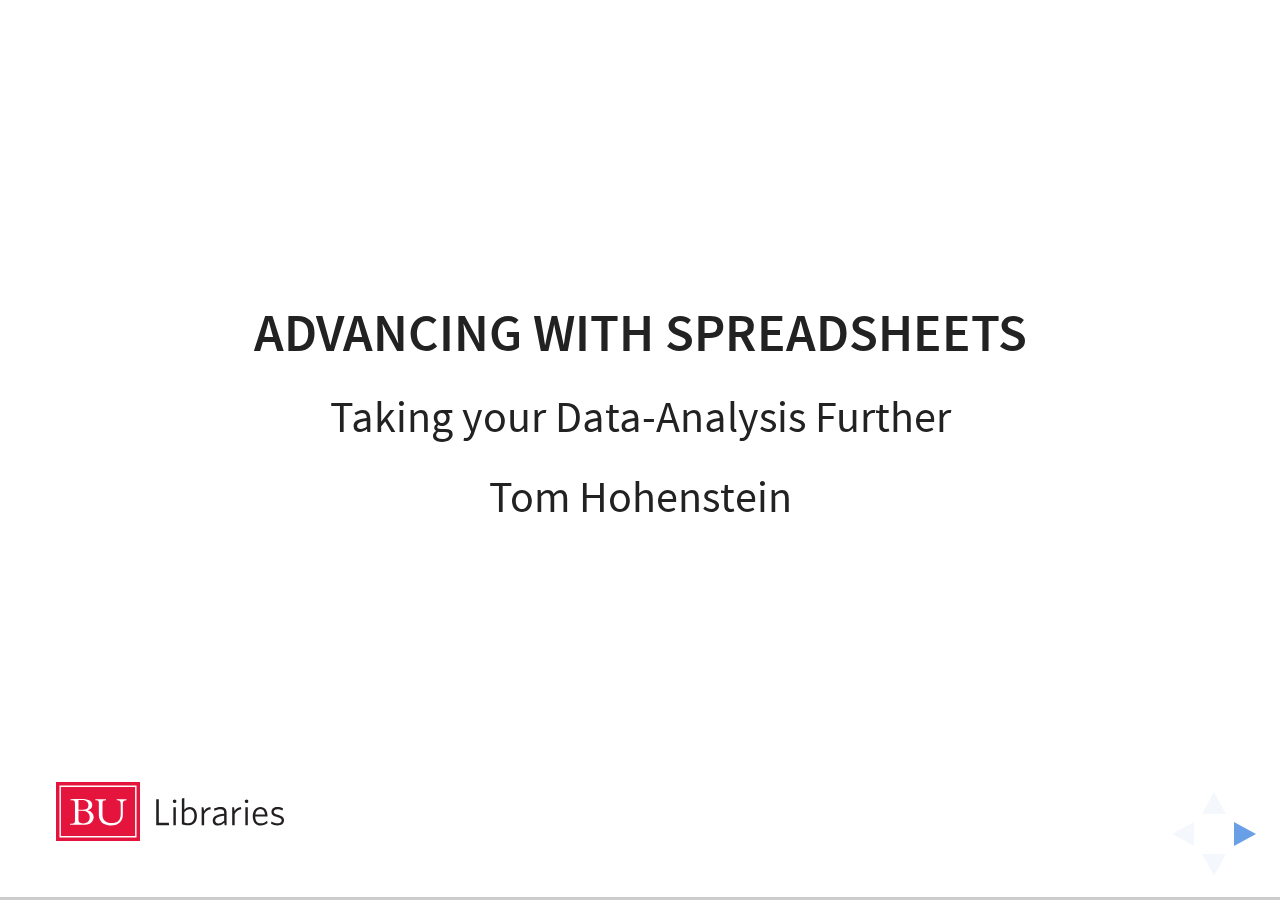
<file: excel-20160107/index.html>
<!doctype html>
<html lang="en">
	<head>
		<meta charset="utf-8">

		<title>Storytelling with Data - Advancing Spreadsheets</title>

		<meta name="description" content="Storytelling with Data - Advancing Spreadsheets">
		<meta name="author" content="Tom Hohenstein">

		<meta name="apple-mobile-web-app-capable" content="yes">
		<meta name="apple-mobile-web-app-status-bar-style" content="black-translucent">

		<meta name="viewport" content="width=device-width, initial-scale=1.0, maximum-scale=1.0, user-scalable=no, minimal-ui">

		<link rel="stylesheet" href="../revealjs/css/reveal.css">
		<link rel="stylesheet" href="../revealjs/css/theme/bu-library.css" id="theme">

		<!-- Code syntax highlighting -->
		<link rel="stylesheet" href="../revealjs/lib/css/zenburn.css">

		<!-- Printing and PDF exports -->
		<script>
			var link = document.createElement( 'link' );
			link.rel = 'stylesheet';
			link.type = 'text/css';
			link.href = window.location.search.match( /print-pdf/gi ) ? '../revealjs/css/print/pdf.css' : '../revealjs/css/print/paper.css';
			document.getElementsByTagName( 'head' )[0].appendChild( link );
		</script>

		<!--[if lt IE 9]>
		<script src="lib/js/html5shiv.js"></script>
		<![endif]-->
	</head>

	<body>

		<div class="reveal">

			<!-- Any section element inside of this container is displayed as a slide -->
			<div class="slides">
				<section data-markdown>
					### Advancing with Spreadsheets 
					
					Taking your Data-Analysis Further

					Tom Hohenstein
				</section>
				<section>
					<section data-markdown>
						## Layout and Resources 
					</section> 
					<section data-markdown>
						## Layout 

						This presentation is designed to work with the Excel workbook. When you open the workbook you'll notice the tabs match, well almost match, the main topics. Feel free to listen and workaround in the spreadsheet. 
					</section> 
					<section data-markdown>
						## Resources 

						The sites and resources I use when I'm working. 

						1. Excel help and function builder
						2. Google - searches like 'Excel "formula name" example'
						3. Office Support for Excel 
						4. People 

					</section>
					<section data-markdown>
						## Note of Thanks  

						This presentation and workbook is built upon, and uses examples from, Mary Jo Webster's March 2015 "Excel Magic" presentation. 

						Her contact information is: 
						
						@MARYJOWEBSTER 
						
						MJWEBSTER71@GMAIL.COM

					</section> 
				</section>
				<section>
					<section data-markdown>
						##String Functions 
					</section> 
					<section data-markdown>
						###LEFT

						`LEFT(text, [number of characters])`

						Starts with the first character on the left and returns the number characters we specify 

						Example `LEFT(A1, 2)`

						   | A | B |
						---|---|---|
						1  |Tom|=LEFT(A1,2) returns "To"
						2  |Bob|=LEFT(A2,1) returns "B"
					</section>
					<section data-markdown>
						###RIGHT
						`RIGHT(text, [number of characters])`

						Starts with the first character on the right and returns the number characters we specify 

						Example `RIGHT(A1, 2)`

						   | A | B |
						---|---|---|
						1  |Tom|=RIGHT(A1,2) returns "om"
						2  |Bob|=RIGHT(A2,1) returns "b"
					</section> 
					<section data-markdown>
						###MID
						`MID(text, start_num, num_chars)`

						Starts at the location you specify and returns the number of characters you specify

						Example `MID(A1, 2, 1)`

						   | A | B |
						---|---|---|
						1  |Tom|=MID(A1,2,1) returns "o"
						2  |Bob|=MID(A2,2,2) returns "ob"
					</section> 
					<section data-markdown>
						###SEARCH
						`SEARCH(find_text, within_text, [start_num])`

						Searches for one text string within another text string and returns the starting 	position of the searched string. 

						Example `SEARCH("o", A1)`

						   | A | B |
						---|---|---|
						1  |Tom|=SEARCH("o",A1) returns 2
						2  |Bob|=SEARCH("ob",A2) returns 2
					</section>
					<section data-markdown>
						###SEARCH + MID 

						You can combine SEARCH and MID to find the start positions for characters in a text string. For example: 

						`=MID(A3, SEARCH(",", A3),100)`

						   | A | B |
						---|---|---|
						1  |St. Paul, MN|=MID(A1, SEARCH(",", A1),100) returns ", MN"
					</section>
					<section data-markdown>
						###SEARCH + MID (continued)
						Let's clean that up with some math

						`=MID(A3, SEARCH(",", A3)+2,100)`

						   | A | B |
						---|---|---|
						1  |St. Paul, MN|=MID(A1, SEARCH(",", A1)+2, 100) returns "MN"
					</section>
					<section data-markdown>
						###LEN

						`LEN(text)`

						Returns the number of characters in a text string. 

						Example `=LEN(A1)`

						   | A | B |
						---|---|---|
						1  |Tom|=LEN(A1) returns 3
						2  |Bob|=LEN(A2) returns 3
					</section>
					<section data-markdown>
						###LEN + LEFT
						
						LEN + LEFT (or RIGHT) can be used to grab parts of a text string. For example city and state information within the same cell. 

						Example `=LEFT(A1,LEN(A1)-3)`

						   | A | B |
						---|---|---|
						1  |St. Paul MN|=LEFT(A1,LEN(A1)-3) returns St. Paul
					</section>
				</section>
				<section>
					<section data-markdown>
						##Other Text Functions 
					</section>
					<section data-markdown>
						###SUBSTITUTE

						`SUBSTITUTE(text, old_text, new_text, [instance number])`

						Replaces text, specific text, in a string. 

						`SUBSTITUTE(A1, "Tom", "Thomas")`

						   | A | B |
						---|---|---|
						1  |Tom Jones|=SUBSTITUTE(A1,"Tom","Thomas") returns Thomas Jones
					</section> 
					<section data-markdown>
						###EXACT

						`EXACT(text_1, text_2)`

						Checks to see if two strings are identical. Useful for checking two lists. 

						`EXACT(A1, B1)`

						   | A | B | C |
						---|---|---|---
						1  |MN |MN |=EXACT(A1,B2) returns TRUE
						2  |MN |MA |=EXACT(A2,B2) returns FALSE
					</section> 
					<section data-markdown>
						###REPT

						`REPT(text, number to repeat)`

						Repeats a text a specified number of times. 

						`REPT("!", 1000)`

						   | A | B |
						---|---|---|
						1  |5 |=REPT("!",A1) returns !!!!!
						2  |3 |=REPT("!",B1) returns !!!

					</section> 
					<section data-markdown>
						###PROPER

						`PROPER(text)`

						Alters the capitalization of text so that the first letter of any string is capitalized and any character that follows a non-letter character. 

						`PROPER(A1)`

						   | A | B |
						---|---|---|
						1  |jack h|=PROPER(A1) returns Jack H
						2  |d7d |=PROPER(B1) returns D7D
					</section> 
					<section data-markdown>
						###UPPER

						`UPPER(text)`

						Converts all text to uppercase. 

						`UPPER(A1)`

						   | A | B |
						---|---|---|
						1  |jack h|=UPPER(A1) returns JACK H
						2  |d7d |=UPPER(B1) returns D7D
					</section> 
					<section data-markdown>
						###LOWER

						`LOWER(text)`

						Converts all text to lowercase. 

						`LOWER(A1)`

						   | A | B |
						---|---|---|
						1  |JaCk H|=LOWER(A1) returns jack h
						2  |D7D |=LOWER(B1) returns d7d
					</section> 
				</section>
				<section>
					<section data-markdown>
						## IF Statements 

						including SUMIF and COUNTIF
					</section> 
					<section data-markdown>
						### Basic structure

						`IF(logical test, if true, if false)`

						IF is used to retun one value if the condition is true and another if the condition is false. 

						`IF(A1>B1, "Great", "Bad")`

						   | A | B | C |
						---|---|---|---|
						1  | 3 | 5 |=IF(A1>B1, "Great", "Bad") returns Bad
						2  | 6 | 1 |=IF(A2>B2, "Great", "Bad") returns Great

					</section> 
					<section data-markdown>
						### Nesting IF statements

						Excel allows you to nest IF statements inside an IF statement. This can become a very powerful tool (just be sure not to confuse yourself). An example 

						`IF(logical test, if true, IF(logical test, if true, if false))`

					</section>
					<section data-markdown>
						### Nested Example 

						`IF(A1>59, IF(A1>89, "A", IF(A1>79, "B", IF(A1>65, "C", "D"))),"Failed")`

						   | A | B |
						---|---|---|
						1  |10 | ?
						2  |60 | ?
						3  |80 | ?
						3  |90 | ?
					</section> 
					<section data-markdown>
						### SUMIF 

						`SUMIF(range, criteria, [sum_range])`

						SUMIF allows you to sum totals given a specific criteria and is great for subtotals

						Example: `SUMIF(A1:A3,A2,B1:B3)`

						   | A | B | C |
						---|---|---|---|
						1  |Tom| 5 |=SUMIF(A1:A3,A1,B1:B3) returns 9 
						2  |Al | 1 |=SUMIF(A1:A3,A2,B1:B3) returns 1 
						3  |Tom| 4 |=SUMIF(A1:A3,"Tom",B1:B3) returns 9
					</section> 
					<section data-markdown>
						### COUNTIF 

						`COUNTIF(range, criteria)`

						COUNTIF allows you to count instances of a specific criteria

						Example: `COUNTIF(A1:A3,A2`

						   | A | B | C |
						---|---|---|---|
						1  |Tom| 5 |=COUNTIF(A1:A3,A1) returns 2
						2  |Al | 1 |=COUNTIF(A1:A3,A2) returns 1 
						3  |Tom| 4 |=COUNTIF(A1:A3,"Tom") returns 2
					</section>  
				</section>
				<section>
					<section data-markdown>
						##Lookups
					</section>
					<section data-markdown>
						###VLOOKUP

						`VLOOKUP(lookup value, table array, col index num, [range lookup])`

						Let's break this vertical lookup down: 
						1. lookup value - the value you would like to look up (has to be the first column set in the table array). 
						2. table array - range of cells you want to search. 
						3. col index number - the column number with your return value 
						4. range lookup - TRUE or FALSE - determines if you want an exact or not
					</section> 
					<section data-markdown>
						###VLOOKUP Example 

						`=VLOOKUP(A1,A1:C3,2,FALSE)`

						   | A | B | C | D |
						---|---|---|---|---|
						1  |Tom|351|879| ?
						2  |Al |201|938| ?
						3  |Jil|765|832| ?

					</section> 
					<section data-markdown>
						###HLOOKUP

						`HLOOKUP(lookup value, table array, col index num, [range lookup])`

						Let's break this horizontal lookup down: 
						1. lookup value - the value you would like to look up (has to be the first column set in the table array). 
						2. table array - range of cells you want to search. 
						3. col index number - the column number with your return value 
						4. range lookup - TRUE or FALSE - determines if you want an exact or not
					</section> 
					<section data-markdown>
						###HLOOKUP Example 

						`=HLOOKUP(A1,A1:C3,2,FALSE)`

						   | A | B | C | D |
						---|---|---|---|---|
						1  |Tom|Al |Jil| ?
						2  |33 |201|938| ?
						3  |35 |765|832| ?

					</section> 
				</section>
				<section>
					<section data-markdown>
						##Dates
					</section> 
					<section data-markdown>
						###YEAR

						``` YEAR(date)```

						Returns the year of a given date. 

						Example: `YEAR(A1)`

						   | A | B |
						---|---|---|
						1  |1/5/2015|=YEAR(A1) returns 2015
						2  |3/2/82|=YEAR(A2) returns 1982

					</section> 
					<section data-markdown>
						###MONTH
						``` MONTH(date)```

						Returns the month of a given date. 

						Example: `MONTH(A1)`

						   | A | B |
						---|---|---|
						1  |1/5/2015|=MONTH(A1) returns 1
						2  |3/2/82|=MONTH(A2) returns 3
					</section>
					<section data-markdown>
						###DAY
						``` DAY(date)```

						Returns the day of a given date. 

						Example: `DAY(A1)`

						   | A | B |
						---|---|---|
						1  |1/5/2015|=DAY(A1) returns 5
						2  |3/2/82|=DAY(A2) returns 2
					</section>
					<section data-markdown>
						###WEEKDAY
						```WEEKDAY(date)```

						Returns the day of the week of a given date as a number. 1 for Sunday, 2 for Monday, 3 for Tuesday, etc. 

						Example: `WEEKDAY(A1)`

						   | A | B |
						---|---|---|
						1  |1/5/2015|=WEEKDAY(A1) returns 2 (Monday)
						2  |3/2/82|=WEEKDAY(A2) returns 3 (Tuesday)
					</section>
					<section data-markdown>
						###DATEVALUE
						```DATEVALUE(date as text)```

						Converts date string to Excel recognized date value. Useful when dates are stored in text format. 

						Example: `WEEKDAY("1/3/2015")`

						   | A | B |
						---|---|---|
						1  |1/5/2015|=WEEKDAY(A1) returns 42009 
						2  |3/2/82|=WEEKDAY(A2) returns 30012
					</section>
					<section data-markdown>
						###DATEDIF
						```DATEDIF(start_date, end_date, unit)```

						Determines the numbers of days, months, and years between two dates. 

						Example: `DATEDIF("3/5/1982", "1/5/2016", "Y")`

						   | A | B | C |
						---|---|---|---|
						1  |3/5/82|1/5/16|=DATEDIF(A1, B1, "Y") returns 33
						2  |3/5/82|1/5/16|=DATEDIF(A2, B2, "D") returns 12359
					</section>
					<section data-markdown>
						###WEEKNUM
						```WEEKNUM(date, [return_type])```

						Returns the week number of a given date. We can use the return type to change the day of the week the week begins with (the default is Sunday).  

						Example: `WEEKNUM("1/10/15")`

						   | A | B 
						---|---|---
						1  |1/10/15|=WEEKNUM(A1) returns 2
						2  |8/30/55|=WEEKNUM(A2) returns 36
					</section>
				</section>
				<section>
					<section data-markdown>
						##Times
					</section> 
					<section data-markdown>
						###HOUR
						```HOUR(date_time)```

						Given a formatted date time cell, returns the hour.  

						Example: `HOUR(1/10/15 12:45 AM)`

						   | A | B 
						---|---|---
						1  |1/10/15 1:45 AM|=HOUR(A1) returns 1
						2  |1/10/15 6:15 AM|=HOUR(A2) returns 6
					</section> 
					<section data-markdown>
						###MINUTE
						```MINUTE(date_time)```

						Given a formatted date time cell, returns the minute.  

						Example: `MINUTE(1/10/15 12:45 AM)`

						   | A | B 
						---|---|---
						1  |1/10/15 1:45 AM|=MINUTE(A1) returns 45
						2  |1/10/15 6:15 AM|=MINUTE(A2) returns 15
					</section> 
					<section data-markdown>
						###SECOND
						```SECOND(date_time)```

						Given a formatted date time cell, returns the second.  

						Example: `SECOND(1/10/15 12:45:18 AM)`

						   | A | B 
						---|---|---
						1  |1/10/15 1:45:52 AM|=SECOND(A1) returns 52
						2  |1/10/15 6:15:18 AM|=SECOND(A2) returns 18
					</section> 
					<section data-markdown>
						###TIME
						```TIME(hour, minute, second)```

						Returns the decimal number for the given time, ranging from 0 to .99988426 (assuming cell was formatted as general)g. 

						Example: `TIME(HOUR(A1), MINUTE(A1), SECOND(A1))`

						   | A | B 
						---|---|---
						1  |1/10/15 1:45:52 AM|=TIME(HOUR(A1), MINUTE(A1), SECOND(A1)) returns .07351852
					</section> 
				</section>
				<!--
				<section>
					<section data-markdown>
						##RANKS AND ROUND
					</section> 
					<section data-markdown>
						###RANK

						```RANK(number, reference, order)```

						Rank provides the rank of the number you provide within the range of cells listed in your reference. If order is 0 largest values are ranked first, if 1 the smallest values are ranked first.

						Example `RANK(A1, A1:A3, 1)`

						   | A | B 
						---|---|---
						1  | 2 | =RANK(A1, A1:A3, 1) returns 1
						2  | 3 | =RANK(A1, A1:A3, 0) returns 3
						3  | 4 | 
					</section> 
					<section data-markdown>
						###PERCENTRANK
					</section> 
					<section data-markdown>
						###ROUND
					</section> 
				</section>
			--> 
			<!--
				<section>
					<section data-markdown>
						##A FEW TRICKS 
					</section> 
					<section data-markdown>
						###Copying a single date
					</section> 
					<section data-markdown>
						###Using Column names
					</section> 
					<section data-markdown>
						###Anchors
					</section>
				</section> 
			--> 
				<section>
					<section data-markdown>
						##Errors
					</section> 
					<section data-markdown>
						### #DIV/0! 

						You're formula is probably trying to divide by zero 
					</section> 
					<section data-markdown>
						### #N/A

						The formula you're using was not able to produce a valid response, data is missing, or required arguments are missing. 
					</section> 
					<section data-markdown>
						### #NAME?

						Your formula is referring to a name that Excel doesn't understand. Good chance you have a typo in your workbook.
					</section> 
					<section data-markdown>
						### #NUM!

						Your formula contains numeric values that Excel doesn't understand. 
					</section> 
					<section data-markdown>
						### #REF!

						Your formula contains an invalid reference to a cell (or other data).
					</section> 
					<section data-markdown>
						### #VALUE!

						Your formula is having issues with the data types you're using. Often caused by having text, or other restricted characters, in math formulas. 
					</section> 
				</section>
				<section data-markdown>
					Thank you!

					tah@bu.edu
				</section> 
			</div>

		</div>

		<script src="../revealjs/lib/js/head.min.js"></script>
		<script src="../revealjs/js/reveal.js"></script>

		<script>

			// Full list of configuration options available at:
			// https://github.com/hakimel/reveal.js#configuration
			Reveal.initialize({
				controls: true,
				progress: true,
				history: true,
				center: true,

				transition: 'slide', // none/fade/slide/convex/concave/zoom

				// Optional reveal.js plugins
				dependencies: [
					{ src: '../revealjs/lib/js/classList.js', condition: function() { return !document.body.classList; } },
					{ src: '../revealjs/plugin/markdown/marked.js', condition: function() { return !!document.querySelector( '[data-markdown]' ); } },
					{ src: '../revealjs/plugin/markdown/markdown.js', condition: function() { return !!document.querySelector( '[data-markdown]' ); } },
					{ src: '../revealjs/plugin/highlight/highlight.js', async: true, callback: function() { hljs.initHighlightingOnLoad(); } },
					{ src: '../revealjs/plugin/zoom-js/zoom.js', async: true },
					{ src: '../revealjs/plugin/notes/notes.js', async: true }
				]
			});

		</script>

	</body>
</html>
</file>
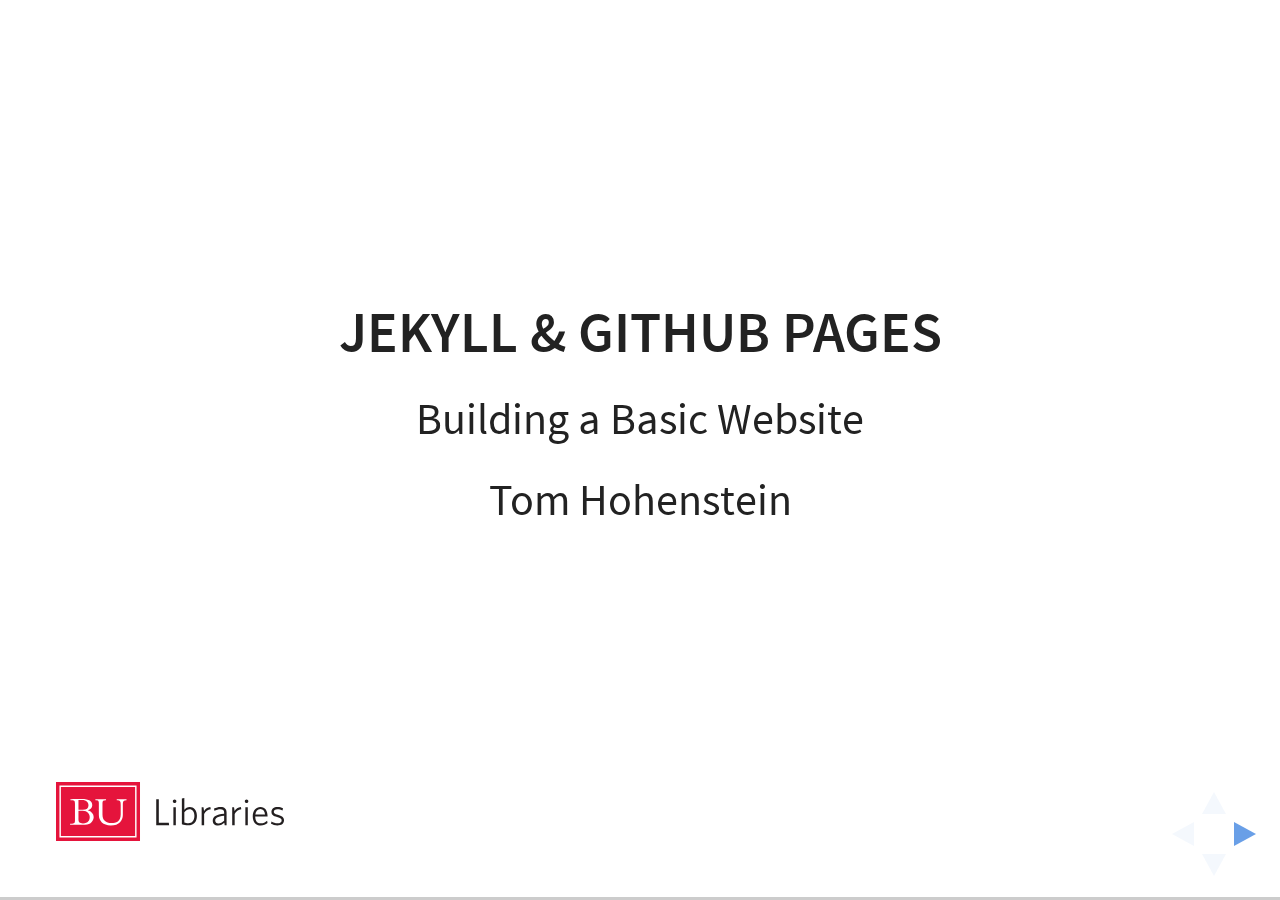
<file: jekyll-github-basics/index.html>
<!doctype html>
<html lang="en">
	<head>
		<meta charset="utf-8">

		<title>Jekyll & GitHub - Basic, very basic</title>

		<meta name="description" content="Storytelling with Data - Advancing Spreadsheets">
		<meta name="author" content="Tom Hohenstein">

		<meta name="apple-mobile-web-app-capable" content="yes">
		<meta name="apple-mobile-web-app-status-bar-style" content="black-translucent">

		<meta name="viewport" content="width=device-width, initial-scale=1.0, maximum-scale=1.0, user-scalable=no, minimal-ui">

		<link rel="stylesheet" href="../revealjs/css/reveal.css">
		<link rel="stylesheet" href="../revealjs/css/theme/bu-library.css" id="theme">

		<!-- Code syntax highlighting -->
		<link rel="stylesheet" href="../revealjs/lib/css/zenburn.css">

		<!-- Printing and PDF exports -->
		<script>
			var link = document.createElement( 'link' );
			link.rel = 'stylesheet';
			link.type = 'text/css';
			link.href = window.location.search.match( /print-pdf/gi ) ? '../revealjs/css/print/pdf.css' : '../revealjs/css/print/paper.css';
			document.getElementsByTagName( 'head' )[0].appendChild( link );
		</script>

		<!--[if lt IE 9]>
		<script src="lib/js/html5shiv.js"></script>
		<![endif]-->
	</head>

	<body>

		<div class="reveal">

			<!-- Any section element inside of this container is displayed as a slide -->
			<div class="slides">
				<section data-markdown>
					## Jekyll & GitHub Pages
					
					Building a Basic Website  

					Tom Hohenstein
				</section>
				<section>
					<section data-markdown>
						## Outline & Resources 
					</section> 
					<section data-markdown>
						## Outline 

						This presentation is designed to help you get started using GitHub Pages and Jekyll to build a simple website for showcasing your work. 

						Here's what we are going to cover: 

						+ What is Jekyll?
						+ What are GitHub Pages?
						+ How to get stated 
						+ What is going on? 

					</section> 
					<section data-markdown>
						## Resources 

						Below are some handy resources: 

						+ [GitHub Pages](https://pages.github.com/)
						+ [Jekyll](http://jekyllrb.com/)
						+ Template: [Hyde](http://hyde.getpoole.com/)
						+ Template: [Freelancer](http://jeromelachaud.github.io/freelancer-theme/)
						+ Template: [Emerald](http://www.jacoporabolini.com/emerald/#)
						+ Template: [Willian Justen](http://willianjusten.com.br/will-jekyll-template/)
						+ [Jekyll Themes](http://jekyllthemes.org/)
						+ [Jekyll Themes.io](http://jekyllthemes.io/)
						+ [List of Jekyll Themes](https://github.com/jekyll/jekyll/wiki/Themes)

					</section>
				</section>
				<section>
					<section data-markdown>
						##What is Jekyll? 
					</section> 
					<section data-markdown>
						### 1) A Static Blog Generator 

						
					</section>
					<section data-markdown>
						### 2) A markdown and liquid tag converter 

						
					</section>
					<section data-markdown>
						### 3) The software behind GitHub pages  

						
					</section>
				</section>
				<section>
					<section data-markdown>
						## What are GitHub Pages? 
					</section>
					<section data-markdown>
						### 1) Websites 
					</section> 
					<section data-markdown>
						### 2) Hosted on GitHub 
					</section> 
					<section data-markdown>
						### 3) Free
					</section> 
					 
				</section>
				<section>
					<section data-markdown>
						## How to get started 
					</section>
					<section data-markdown>
						### 1) Create GitHub Account 

						+ Go to [GitHub](https://github.com/) and create an account. 
						+ If you have additional questions, [check out GitHub's Help page on setting up](https://help.github.com/articles/signing-up-for-a-new-github-account/). 
		
					</section>  
					<section data-markdown>
						### 2) Fork a Jekyll Template  

						+ [Fork](https://help.github.com/articles/fork-a-repo/) Joel Glovier's [resume template](https://github.com/jglovier/resume-template)
						+ More Jekyll themes are at: 
							+ [Jekyll Themes](http://jekyllthemes.org/)
							+ [JekyllThemes.io](http://jekyllthemes.io/)
		
					</section> 
					<section data-markdown>
						### 3) [Rename](https://help.github.com/articles/renaming-a-repository/) your repo to username.github.io  

						
		
					</section>
					<section data-markdown>
						### 4) Create a [master branch](https://help.github.com/articles/creating-and-deleting-branches-within-your-repository/)

						This should trigger GitHub to create a website at http://username.github.io (check in the settings first)
		
					</section>
					<section data-markdown>
						### Who's lost?   

						Pause to catch everyone up. Things to check: 
						+ Your repo has a master branch 
						+ Your repository is named username.github.io
						+ You've waited a few minutes for GitHub to work its magic 
		
		
					</section>
					<section data-markdown>
						### 5) Start [editing](https://help.github.com/articles/editing-files-in-your-repository/)

						+ In the folder _layouts edit resume.html 
		
					</section> 
					<section data-markdown>
						### 6) Commit your changes    

						+ Commit your changes to ensure they are saved to your repo.  
		
					</section> 
					<section data-markdown>
						### 7) Check your edits    

 						Visit http://username.github.io (it might take a few seconds)
		
					</section> 
				</section>
				<section>
					<section data-markdown>
						## What is going on?     
		
					</section> 
					<section data-markdown>
						### Jekyll is     
		
						+ Rebuilding your website (well, webpage)
						+ GitHub is serving it 


					</section> 
					<section data-markdown>
						### Notes on syntax  
		
						+ ```{% %}``` [Liquid tags](http://jekyllrb.com/docs/templates/) 
						+ ``` {{ }}``` More [Liquid](http://jekyllrb.com/docs/templates/)
						+ The rest is HTML

					</section>
					<section data-markdown>
						### Next 

						Learn HTML and CSS to customize your site! 
					</section> 
				</section>
				
				<section data-markdown>
					Thank you!

					tah@bu.edu
				</section> 
			</div>

		</div>

		<script src="../revealjs/lib/js/head.min.js"></script>
		<script src="../revealjs/js/reveal.js"></script>

		<script>

			// Full list of configuration options available at:
			// https://github.com/hakimel/reveal.js#configuration
			Reveal.initialize({
				controls: true,
				progress: true,
				history: true,
				center: true,

				transition: 'slide', // none/fade/slide/convex/concave/zoom

				// Optional reveal.js plugins
				dependencies: [
					{ src: '../revealjs/lib/js/classList.js', condition: function() { return !document.body.classList; } },
					{ src: '../revealjs/plugin/markdown/marked.js', condition: function() { return !!document.querySelector( '[data-markdown]' ); } },
					{ src: '../revealjs/plugin/markdown/markdown.js', condition: function() { return !!document.querySelector( '[data-markdown]' ); } },
					{ src: '../revealjs/plugin/highlight/highlight.js', async: true, callback: function() { hljs.initHighlightingOnLoad(); } },
					{ src: '../revealjs/plugin/zoom-js/zoom.js', async: true },
					{ src: '../revealjs/plugin/notes/notes.js', async: true }
				]
			});

		</script>

	</body>
</html>
</file>
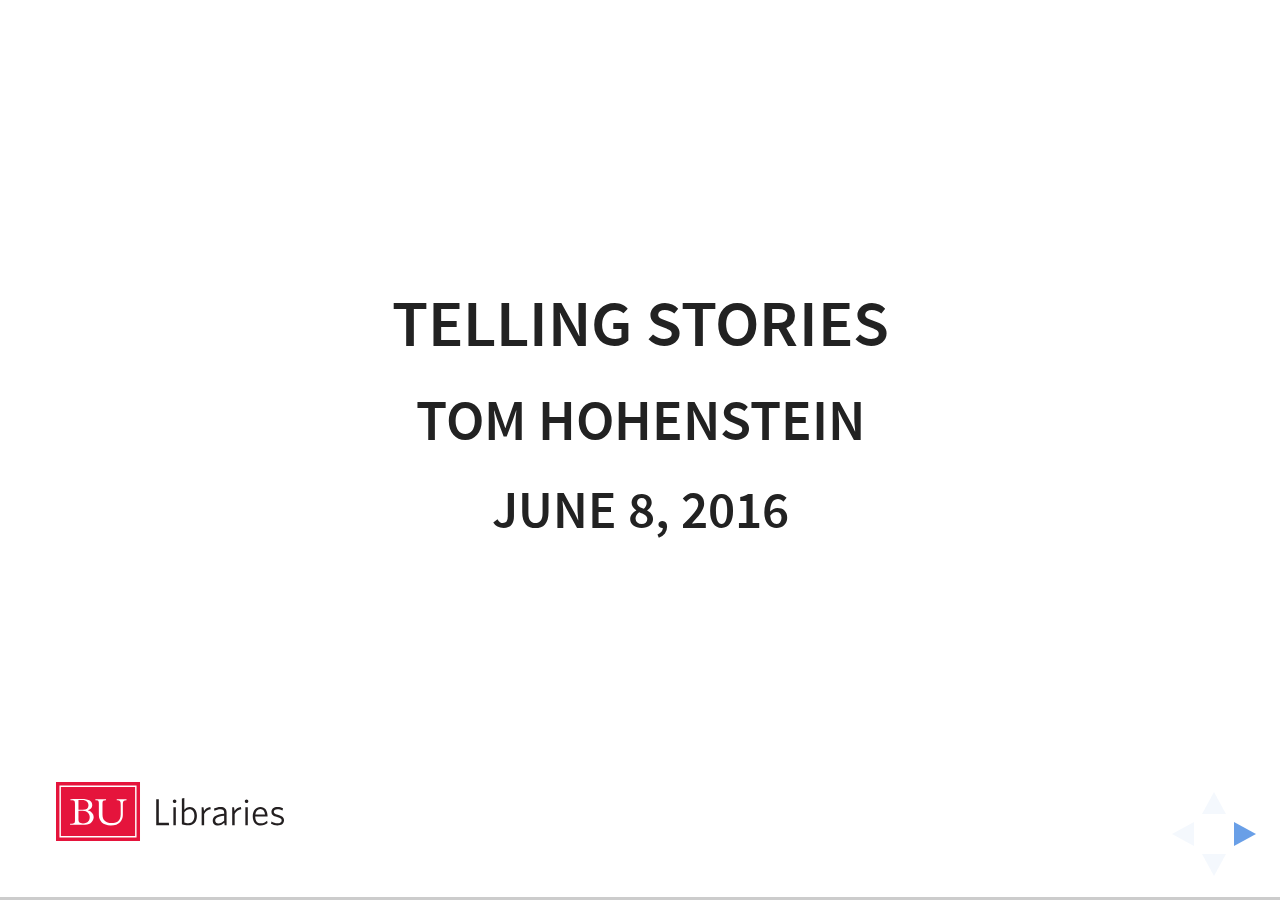
<file: tufts-library-staff-development/index.html>
<!DOCTYPE html>
<html>
<head>
  <meta charset="utf-8">
  <meta name="generator" content="pandoc">
  <meta name="author" content="Tom Hohenstein">
  <title>Telling Stories</title>
  <meta name="apple-mobile-web-app-capable" content="yes">
  <meta name="apple-mobile-web-app-status-bar-style" content="black-translucent">
  <meta name="viewport" content="width=device-width, initial-scale=1.0, maximum-scale=1.0, user-scalable=no, minimal-ui">
  <link rel="stylesheet" href="../revealjs/css/reveal.css">
  <style type="text/css">code{white-space: pre;}</style>
  <link rel="stylesheet" href="../revealjs/css/theme/bu-library.css" id="theme">
  <!-- Printing and PDF exports -->
  <script>
    var link = document.createElement( 'link' );
    link.rel = 'stylesheet';
    link.type = 'text/css';
    link.href = window.location.search.match( /print-pdf/gi ) ? '../revealjs/css/print/pdf.css' : '../revealjs/css/print/paper.css';
    document.getElementsByTagName( 'head' )[0].appendChild( link );
  </script>
  <!--[if lt IE 9]>
  <script src="../revealjs/lib/js/html5shiv.js"></script>
  <![endif]-->
</head>
<body>
  <div class="reveal">
    <div class="slides">

<section>
  <h1 class="title">Telling Stories</h1>
  <h2 class="author">Tom Hohenstein</h2>
  <h3 class="date">June 8, 2016</h3>
</section>

<section><section id="about-me" class="titleslide slide level1"><h1>About Me</h1></section><section id="librarian" class="slide level2">
<h1>Librarian</h1>
<ul>
<li>Research Data Management Librarian at Boston University</li>
<li><a href="http://www.bu.edu/com/data-storytelling/">Instructor at Storytelling with Data Workshop</a></li>
<li>Worked on numerous committees and task forces (including Assessment)</li>
</ul>
</section><section id="ma-in-history" class="slide level2">
<h1>MA in History</h1>
<ul>
<li>Role of narratives</li>
<li>Meaning of imagery</li>
<li>Understanding context</li>
</ul>
</section></section>
<section><section id="todays-intentions" class="titleslide slide level1"><h1>Today's Intentions</h1></section><section id="lets-talk-about" class="slide level2">
<h1>Let's talk about</h1>
<p>Good stories</p>
<p>Why use data</p>
<p>Tufts</p>
</section></section>
<section><section id="what-makes-a-good-story" class="titleslide slide level1"><h1>What makes a good story?</h1></section><section id="thats-an-actual-question" class="slide level2">
<h1>That's an actual question</h1>
</section><section id="an-example" class="slide level2">
<h1>An Example</h1>
<p><em>The Post and Courier</em> <a href="http://www.postandcourier.com/tilldeath/partone.html">Tell death do us part</a></p>
<p><em>VCU</em> <a href="https://vcu.exposure.co/a-library-transformed">A Library Transformed</a></p>
</section><section id="thoughts" class="slide level2">
<h1>Thoughts?</h1>
</section><section id="people" class="slide level2">
<h1>People</h1>
<p>It is about the people in the story.</p>
</section><section id="people-1" class="slide level2">
<h1>People</h1>
<p>It is about the people reading the story.</p>
</section><section id="essentials" class="slide level2">
<h1>6 Essentials</h1>
<ul>
<li>Content</li>
<li>Message and Impact</li>
<li>Structure and Style</li>
<li><strong>Character-Driven</strong></li>
<li>Innovative Presentation</li>
<li><strong>Audience Engagement</strong></li>
</ul>
</section></section>
<section><section id="why-use-data" class="titleslide slide level1"><h1>Why use data?</h1></section><section id="section" class="slide level2">
<h1>?</h1>
</section><section id="broader-perspective" class="slide level2">
<h1>Broader Perspective</h1>
<ul>
<li>Show larger view</li>
<li>Connect &quot;smaller&quot; stories</li>
</ul>
</section><section id="visualizations" class="slide level2">
<h1>Visualizations</h1>
<ul>
<li>Make your argument digestible<br />
</li>
<li>Look cool</li>
<li>Memorable</li>
</ul>
</section><section id="demonstrate-impact" class="slide level2">
<h1>Demonstrate Impact</h1>
<ul>
<li>Provide evidence</li>
<li>Reveal changes</li>
</ul>
</section><section id="scientific-bias" class="slide level2">
<h1>Scientific Bias</h1>
<ul>
<li>The notion of objectivity</li>
<li>People don't like to argue with math</li>
<li>Shows you've done some homework</li>
</ul>
</section></section>
<section><section id="tufts" class="titleslide slide level1"><h1>Tufts</h1></section><section id="tufts-mission" class="slide level2">
<h1>Tufts Mission</h1>
<p>Tufts is a student-centered research university dedicated to the creation and application of knowledge. We are committed to providing transformative experiences for students and faculty in an inclusive and collaborative environment where creative scholars generate bold ideas, innovate in the face of complex challenges and distinguish themselves as active citizens of the world.</p>
</section><section id="mission-message" class="slide level2">
<h1>Mission / Message</h1>
<ul>
<li>The mission is the foundation of your narrative</li>
<li>It is the message</li>
</ul>
</section><section id="your-context" class="slide level2">
<h1>Your context</h1>
<p>What's the &quot;word&quot; on campus?</p>
<p>What are leaders talking about?</p>
</section><section id="you-have-data-stories-already" class="slide level2">
<h1>You have <a href="http://tischlibrary.tufts.edu/about-us/data">data stories</a> already</h1>
</section><section id="case-study---snowpocalypse" class="slide level2">
<h1>Case Study - <a href="http://tischlibrary.tufts.edu/about-us/data/snow-days-tisch">Snowpocalypse</a></h1>
<ul>
<li>What is good about this story?</li>
<li>What data is being used?</li>
<li>What type of data is missing?</li>
</ul>
</section><section id="case-study" class="slide level2">
<h1>Case Study</h1>
<p>Tufts is a <strong>student-centered research</strong> university dedicated to the creation and application of knowledge.</p>
<ul>
<li>Is this student-centered or what?</li>
<li>What could be added to further connect this story with your narrative</li>
</ul>
</section></section>
<section><section id="make-your-data-about-people" class="titleslide slide level1"><h1>Make your data about <em>people</em></h1></section><section id="thank-you" class="slide level2">
<h1>Thank you</h1>
<p>tah@bu.edu</p>
</section></section>
    </div>
  </div>

  <script src="../revealjs/lib/js/head.min.js"></script>
  <script src="../revealjs/js/reveal.js"></script>

  <script>

      // Full list of configuration options available at:
      // https://github.com/hakimel/reveal.js#configuration
      Reveal.initialize({
        // Vertical centering of slides
        center: true,

        // Optional reveal.js plugins
        dependencies: [
          { src: '../revealjs/lib/js/classList.js', condition: function() { return !document.body.classList; } },
          { src: '../revealjs/plugin/zoom-js/zoom.js', async: true },
          { src: '../revealjs/plugin/notes/notes.js', async: true }
        ]
      });
    </script>
    </body>
</html>
</file>
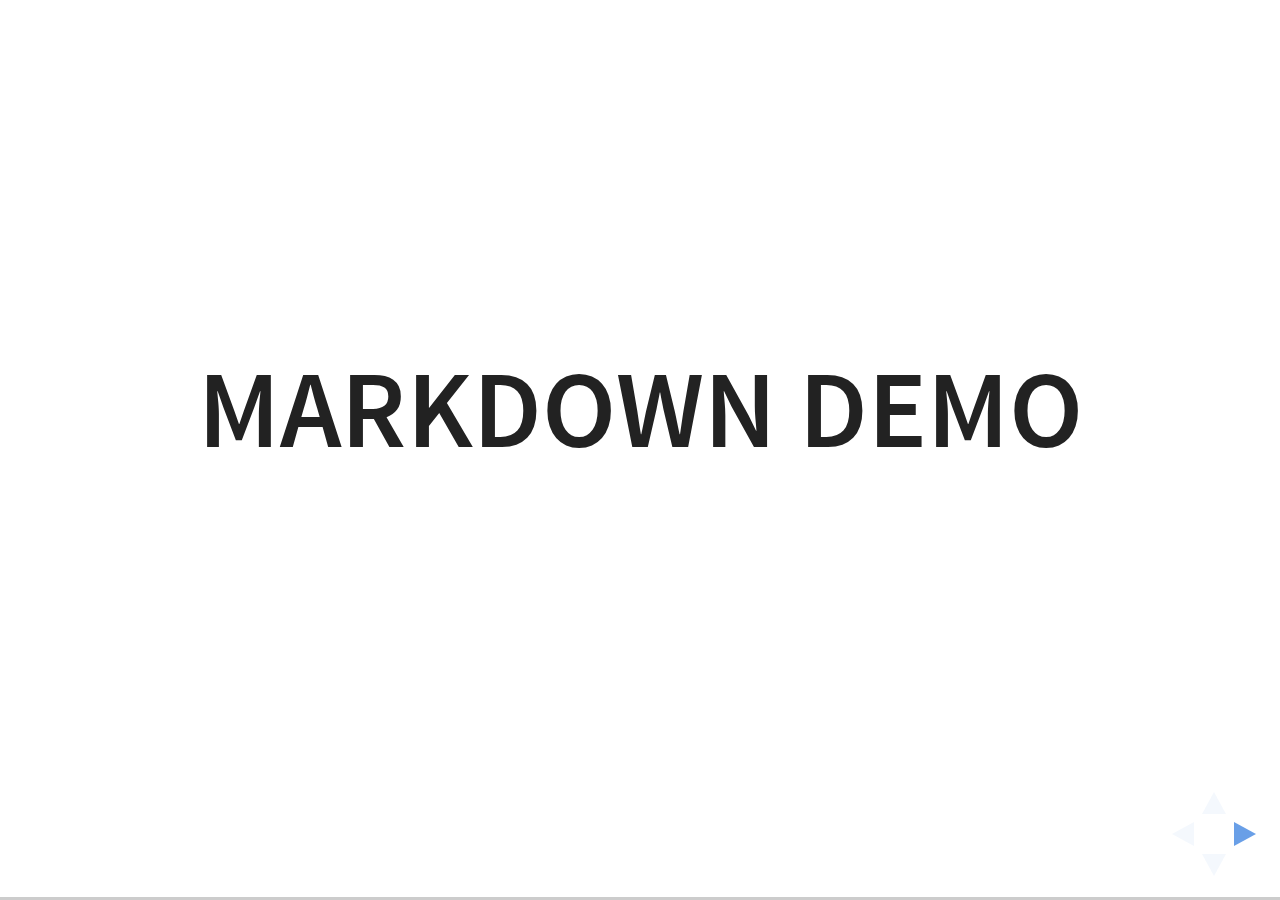
<file: revealjs/plugin/markdown/example.html>
<!doctype html>
<html lang="en">

	<head>
		<meta charset="utf-8">

		<title>reveal.js - Markdown Demo</title>

		<link rel="stylesheet" href="../../css/reveal.css">
		<link rel="stylesheet" href="../../css/theme/white.css" id="theme">

        <link rel="stylesheet" href="../../lib/css/zenburn.css">
	</head>

	<body>

		<div class="reveal">

			<div class="slides">

                <!-- Use external markdown resource, separate slides by three newlines; vertical slides by two newlines -->
                <section data-markdown="example.md" data-separator="^\n\n\n" data-separator-vertical="^\n\n"></section>

                <!-- Slides are separated by three dashes (quick 'n dirty regular expression) -->
                <section data-markdown data-separator="---">
                    <script type="text/template">
                        ## Demo 1
                        Slide 1
                        ---
                        ## Demo 1
                        Slide 2
                        ---
                        ## Demo 1
                        Slide 3
                    </script>
                </section>

                <!-- Slides are separated by newline + three dashes + newline, vertical slides identical but two dashes -->
                <section data-markdown data-separator="^\n---\n$" data-separator-vertical="^\n--\n$">
                    <script type="text/template">
                        ## Demo 2
                        Slide 1.1

                        --

                        ## Demo 2
                        Slide 1.2

                        ---

                        ## Demo 2
                        Slide 2
                    </script>
                </section>

                <!-- No "extra" slides, since there are no separators defined (so they'll become horizontal rulers) -->
                <section data-markdown>
                    <script type="text/template">
                        A

                        ---

                        B

                        ---

                        C
                    </script>
                </section>

                <!-- Slide attributes -->
                <section data-markdown>
                    <script type="text/template">
                        <!-- .slide: data-background="#000000" -->
                        ## Slide attributes
                    </script>
                </section>

                <!-- Element attributes -->
                <section data-markdown>
                    <script type="text/template">
                        ## Element attributes
                        - Item 1 <!-- .element: class="fragment" data-fragment-index="2" -->
                        - Item 2 <!-- .element: class="fragment" data-fragment-index="1" -->
                    </script>
                </section>

                <!-- Code -->
                <section data-markdown>
                    <script type="text/template">
                        ```php
                        public function foo()
                        {
                            $foo = array(
                                'bar' => 'bar'
                            )
                        }
                        ```
                    </script>
                </section>

            </div>
		</div>

		<script src="../../lib/js/head.min.js"></script>
		<script src="../../js/reveal.js"></script>

		<script>

			Reveal.initialize({
				controls: true,
				progress: true,
				history: true,
				center: true,

				// Optional libraries used to extend on reveal.js
				dependencies: [
					{ src: '../../lib/js/classList.js', condition: function() { return !document.body.classList; } },
					{ src: 'marked.js', condition: function() { return !!document.querySelector( '[data-markdown]' ); } },
                    { src: 'markdown.js', condition: function() { return !!document.querySelector( '[data-markdown]' ); } },
                    { src: '../highlight/highlight.js', async: true, callback: function() { hljs.initHighlightingOnLoad(); } },
					{ src: '../notes/notes.js' }
				]
			});

		</script>

	</body>
</html>
</file>
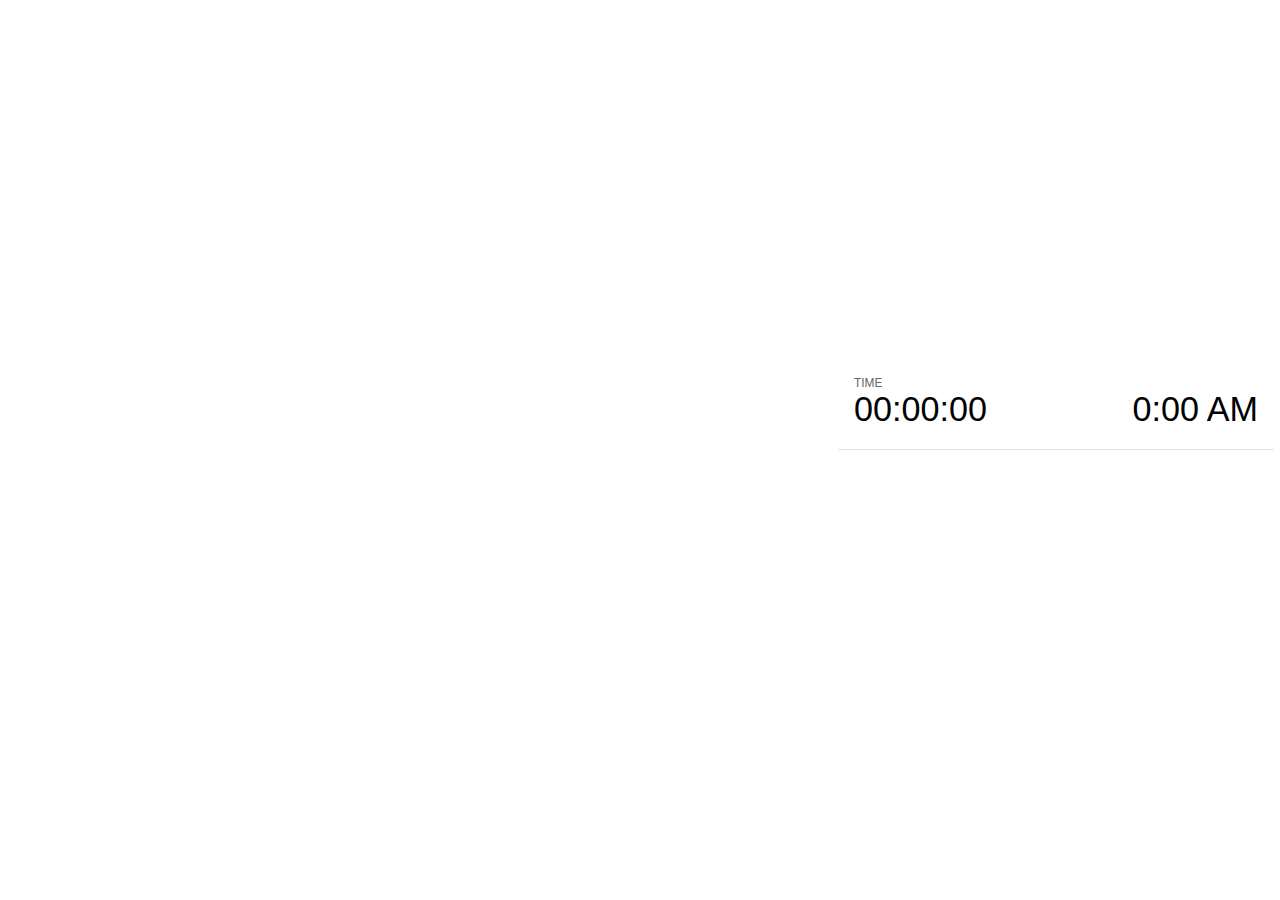
<file: revealjs/plugin/notes/notes.html>
<!doctype html>
<html lang="en">
	<head>
		<meta charset="utf-8">

		<title>reveal.js - Slide Notes</title>

		<style>
			body {
				font-family: Helvetica;
			}

			#current-slide,
			#upcoming-slide,
			#speaker-controls {
				padding: 6px;
				box-sizing: border-box;
				-moz-box-sizing: border-box;
			}

			#current-slide iframe,
			#upcoming-slide iframe {
				width: 100%;
				height: 100%;
				border: 1px solid #ddd;
			}

			#current-slide .label,
			#upcoming-slide .label {
				position: absolute;
				top: 10px;
				left: 10px;
				font-weight: bold;
				font-size: 14px;
				z-index: 2;
				color: rgba( 255, 255, 255, 0.9 );
			}

			#current-slide {
				position: absolute;
				width: 65%;
				height: 100%;
				top: 0;
				left: 0;
				padding-right: 0;
			}

			#upcoming-slide {
				position: absolute;
				width: 35%;
				height: 40%;
				right: 0;
				top: 0;
			}

			#speaker-controls {
				position: absolute;
				top: 40%;
				right: 0;
				width: 35%;
				height: 60%;
				overflow: auto;

				font-size: 18px;
			}

				.speaker-controls-time.hidden,
				.speaker-controls-notes.hidden {
					display: none;
				}

				.speaker-controls-time .label,
				.speaker-controls-notes .label {
					text-transform: uppercase;
					font-weight: normal;
					font-size: 0.66em;
					color: #666;
					margin: 0;
				}

				.speaker-controls-time {
					border-bottom: 1px solid rgba( 200, 200, 200, 0.5 );
					margin-bottom: 10px;
					padding: 10px 16px;
					padding-bottom: 20px;
					cursor: pointer;
				}

				.speaker-controls-time .reset-button {
					opacity: 0;
					float: right;
					color: #666;
					text-decoration: none;
				}
				.speaker-controls-time:hover .reset-button {
					opacity: 1;
				}

				.speaker-controls-time .timer,
				.speaker-controls-time .clock {
					width: 50%;
					font-size: 1.9em;
				}

				.speaker-controls-time .timer {
					float: left;
				}

				.speaker-controls-time .clock {
					float: right;
					text-align: right;
				}

				.speaker-controls-time span.mute {
					color: #bbb;
				}

				.speaker-controls-notes {
					padding: 10px 16px;
				}

				.speaker-controls-notes .value {
					margin-top: 5px;
					line-height: 1.4;
					font-size: 1.2em;
				}

			.clear {
				clear: both;
			}

			@media screen and (max-width: 1080px) {
				#speaker-controls {
					font-size: 16px;
				}
			}

			@media screen and (max-width: 900px) {
				#speaker-controls {
					font-size: 14px;
				}
			}

			@media screen and (max-width: 800px) {
				#speaker-controls {
					font-size: 12px;
				}
			}

		</style>
	</head>

	<body>

		<div id="current-slide"></div>
		<div id="upcoming-slide"><span class="label">UPCOMING:</span></div>
		<div id="speaker-controls">
			<div class="speaker-controls-time">
				<h4 class="label">Time <span class="reset-button">Click to Reset</span></h4>
				<div class="clock">
					<span class="clock-value">0:00 AM</span>
				</div>
				<div class="timer">
					<span class="hours-value">00</span><span class="minutes-value">:00</span><span class="seconds-value">:00</span>
				</div>
				<div class="clear"></div>
			</div>

			<div class="speaker-controls-notes hidden">
				<h4 class="label">Notes</h4>
				<div class="value"></div>
			</div>
		</div>

		<script src="../../plugin/markdown/marked.js"></script>
		<script>

			(function() {

				var notes,
					notesValue,
					currentState,
					currentSlide,
					upcomingSlide,
					connected = false;

				window.addEventListener( 'message', function( event ) {

					var data = JSON.parse( event.data );

					// Messages sent by the notes plugin inside of the main window
					if( data && data.namespace === 'reveal-notes' ) {
						if( data.type === 'connect' ) {
							handleConnectMessage( data );
						}
						else if( data.type === 'state' ) {
							handleStateMessage( data );
						}
					}
					// Messages sent by the reveal.js inside of the current slide preview
					else if( data && data.namespace === 'reveal' ) {
						if( /ready/.test( data.eventName ) ) {
							// Send a message back to notify that the handshake is complete
							window.opener.postMessage( JSON.stringify({ namespace: 'reveal-notes', type: 'connected'} ), '*' );
						}
						else if( /slidechanged|fragmentshown|fragmenthidden|overviewshown|overviewhidden|paused|resumed/.test( data.eventName ) && currentState !== JSON.stringify( data.state ) ) {
							window.opener.postMessage( JSON.stringify({ method: 'setState', args: [ data.state ]} ), '*' );
						}
					}

				} );

				/**
				 * Called when the main window is trying to establish a
				 * connection.
				 */
				function handleConnectMessage( data ) {

					if( connected === false ) {
						connected = true;

						setupIframes( data );
						setupKeyboard();
						setupNotes();
						setupTimer();
					}

				}

				/**
				 * Called when the main window sends an updated state.
				 */
				function handleStateMessage( data ) {

					// Store the most recently set state to avoid circular loops
					// applying the same state
					currentState = JSON.stringify( data.state );

					// No need for updating the notes in case of fragment changes
					if ( data.notes ) {
						notes.classList.remove( 'hidden' );
						notesValue.style.whiteSpace = data.whitespace;
						if( data.markdown ) {
							notesValue.innerHTML = marked( data.notes );
						}
						else {
							notesValue.innerHTML = data.notes;
						}
					}
					else {
						notes.classList.add( 'hidden' );
					}

					// Update the note slides
					currentSlide.contentWindow.postMessage( JSON.stringify({ method: 'setState', args: [ data.state ] }), '*' );
					upcomingSlide.contentWindow.postMessage( JSON.stringify({ method: 'setState', args: [ data.state ] }), '*' );
					upcomingSlide.contentWindow.postMessage( JSON.stringify({ method: 'next' }), '*' );

				}

				// Limit to max one state update per X ms
				handleStateMessage = debounce( handleStateMessage, 200 );

				/**
				 * Forward keyboard events to the current slide window.
				 * This enables keyboard events to work even if focus
				 * isn't set on the current slide iframe.
				 */
				function setupKeyboard() {

					document.addEventListener( 'keydown', function( event ) {
						currentSlide.contentWindow.postMessage( JSON.stringify({ method: 'triggerKey', args: [ event.keyCode ] }), '*' );
					} );

				}

				/**
				 * Creates the preview iframes.
				 */
				function setupIframes( data ) {

					var params = [
						'receiver',
						'progress=false',
						'history=false',
						'transition=none',
						'autoSlide=0',
						'backgroundTransition=none'
					].join( '&' );

					var hash = '#/' + data.state.indexh + '/' + data.state.indexv;
					var currentURL = data.url + '?' + params + '&postMessageEvents=true' + hash;
					var upcomingURL = data.url + '?' + params + '&controls=false' + hash;

					currentSlide = document.createElement( 'iframe' );
					currentSlide.setAttribute( 'width', 1280 );
					currentSlide.setAttribute( 'height', 1024 );
					currentSlide.setAttribute( 'src', currentURL );
					document.querySelector( '#current-slide' ).appendChild( currentSlide );

					upcomingSlide = document.createElement( 'iframe' );
					upcomingSlide.setAttribute( 'width', 640 );
					upcomingSlide.setAttribute( 'height', 512 );
					upcomingSlide.setAttribute( 'src', upcomingURL );
					document.querySelector( '#upcoming-slide' ).appendChild( upcomingSlide );

				}

				/**
				 * Setup the notes UI.
				 */
				function setupNotes() {

					notes = document.querySelector( '.speaker-controls-notes' );
					notesValue = document.querySelector( '.speaker-controls-notes .value' );

				}

				/**
				 * Create the timer and clock and start updating them
				 * at an interval.
				 */
				function setupTimer() {

					var start = new Date(),
						timeEl = document.querySelector( '.speaker-controls-time' ),
						clockEl = timeEl.querySelector( '.clock-value' ),
						hoursEl = timeEl.querySelector( '.hours-value' ),
						minutesEl = timeEl.querySelector( '.minutes-value' ),
						secondsEl = timeEl.querySelector( '.seconds-value' );

					function _updateTimer() {

						var diff, hours, minutes, seconds,
							now = new Date();

						diff = now.getTime() - start.getTime();
						hours = Math.floor( diff / ( 1000 * 60 * 60 ) );
						minutes = Math.floor( ( diff / ( 1000 * 60 ) ) % 60 );
						seconds = Math.floor( ( diff / 1000 ) % 60 );

						clockEl.innerHTML = now.toLocaleTimeString( 'en-US', { hour12: true, hour: '2-digit', minute:'2-digit' } );
						hoursEl.innerHTML = zeroPadInteger( hours );
						hoursEl.className = hours > 0 ? '' : 'mute';
						minutesEl.innerHTML = ':' + zeroPadInteger( minutes );
						minutesEl.className = minutes > 0 ? '' : 'mute';
						secondsEl.innerHTML = ':' + zeroPadInteger( seconds );

					}

					// Update once directly
					_updateTimer();

					// Then update every second
					setInterval( _updateTimer, 1000 );

					timeEl.addEventListener( 'click', function() {
						start = new Date();
						_updateTimer();
						return false;
					} );

				}

				function zeroPadInteger( num ) {

					var str = '00' + parseInt( num );
					return str.substring( str.length - 2 );

				}

				/**
				 * Limits the frequency at which a function can be called.
				 */
				function debounce( fn, ms ) {

					var lastTime = 0,
						timeout;

					return function() {

						var args = arguments;
						var context = this;

						clearTimeout( timeout );

						var timeSinceLastCall = Date.now() - lastTime;
						if( timeSinceLastCall > ms ) {
							fn.apply( context, args );
							lastTime = Date.now();
						}
						else {
							timeout = setTimeout( function() {
								fn.apply( context, args );
								lastTime = Date.now();
							}, ms - timeSinceLastCall );
						}

					}

				}

			})();

		</script>
	</body>
</html>
</file>
<file: revealjs/css/theme/bu-library.css>
/**
 * BU Library Reveal.js Theme
 *
 * Built by Tom Hohenstein 
 * Following Hakim El Hattab, http://hakim.se
 */
@import url(../../lib/font/source-sans-pro/source-sans-pro.css);
@font-face {
  font-family: "Whitney-Black";
  src: url(../../lib/font/whitney/Whitney-Book.otf); }

section.has-dark-background, section.has-dark-background h1, section.has-dark-background h2, section.has-dark-background h3, section.has-dark-background h4, section.has-dark-background h5, section.has-dark-background h6 {
  color: #fff; }

body:after {
  content: url(../../lib/img/bu-library-logo.svg);
  position: fixed;
  bottom: 3.5em;
  left: 3.5em; }

code,
.reveal code, 
pre code {
  background-color: #D3FBE9;
  padding: 10px; }

/*********************************************
 * GLOBAL STYLES
 *********************************************/
body {
  background: #fff;
  background-color: #fff; }

.reveal {
  font-family: "Whitney-Book", "Source Sans Pro", Helvetica, sans-serif;
  font-size: 38px;
  font-weight: normal;
  color: #222; }

::selection {
  color: #fff;
  background: #98bdef;
  text-shadow: none; }

.reveal .slides > section,
.reveal .slides > section > section {
  line-height: 1.3;
  font-weight: inherit; }

/*********************************************
 * HEADERS
 *********************************************/
.reveal h1,
.reveal h2,
.reveal h3,
.reveal h4,
.reveal h5,
.reveal h6 {
  margin: 0 0 20px 0;
  color: #222;
  font-family: "Whitney-Book", "Source Sans Pro", Helvetica, sans-serif;
  font-weight: 600;
  line-height: 1.2;
  letter-spacing: normal;
  text-transform: uppercase;
  text-shadow: none;
  word-wrap: break-word; }

.reveal h1 {
  font-size: 1.5em; }

.reveal h2 {
  font-size: 1.3em; }

.reveal h3 {
  font-size: 1.2em; }

.reveal h4 {
  font-size: 1em; }

.reveal h1 {
  text-shadow: none; }

/*********************************************
 * OTHER
 *********************************************/
.reveal p {
  margin: 20px 0;
  line-height: 1.3; }

/* Ensure certain elements are never larger than the slide itself */
.reveal img,
.reveal video,
.reveal iframe {
  max-width: 95%;
  max-height: 95%; }

.reveal strong,
.reveal b {
  font-weight: bold; }

.reveal em {
  font-style: italic; }

.reveal ol,
.reveal dl,
.reveal ul {
  display: inline-block;
  text-align: left;
  margin: 0 0 0 1em; }

.reveal ol {
  list-style-type: decimal; }

.reveal ul {
  list-style-type: disc; }

.reveal ul ul {
  list-style-type: square; }

.reveal ul ul ul {
  list-style-type: circle; }

.reveal ul ul,
.reveal ul ol,
.reveal ol ol,
.reveal ol ul {
  display: block;
  margin-left: 40px; }

.reveal dt {
  font-weight: bold; }

.reveal dd {
  margin-left: 40px; }

.reveal q,
.reveal blockquote {
  quotes: none; }

.reveal blockquote {
  display: block;
  position: relative;
  width: 70%;
  margin: 20px auto;
  padding: 5px;
  font-style: italic;
  background: rgba(255, 255, 255, 0.05);
  box-shadow: 0px 0px 2px rgba(0, 0, 0, 0.2); }

.reveal blockquote p:first-child,
.reveal blockquote p:last-child {
  display: inline-block; }

.reveal q {
  font-style: italic; }

.reveal pre {
  display: block;
  position: relative;
  width: 90%;
  margin: 20px auto;
  text-align: left;
  font-size: 0.55em;
  font-family: monospace;
  line-height: 1.2em;
  word-wrap: break-word;
  }

.reveal code {
  font-family: monospace; }

.reveal pre code {
  display: block;
  padding: 5px;
  overflow: auto;
  max-height: 400px;
  word-wrap: normal; }

.django .hljs-template_tag, 
.django .hljs-variable, 
.django .hljs-filter .hljs-argument,
.reveal pre * {
  color: #222;
  font-size: 1.3em; 
  line-height: 1.3em; }

.reveal table {
  margin: auto;
  border-collapse: collapse;
  border-spacing: 0; }

.reveal table th {
  font-weight: bold; }

.reveal table th,
.reveal table td {
  text-align: left;
  padding: 0.2em 0.5em 0.2em 0.5em;
  border-bottom: 1px solid; }

.reveal table th[align="center"],
.reveal table td[align="center"] {
  text-align: center; }

.reveal table th[align="right"],
.reveal table td[align="right"] {
  text-align: right; }

.reveal table tr:last-child td {
  border-bottom: none; }

.reveal sup {
  vertical-align: super; }

.reveal sub {
  vertical-align: sub; }

.reveal small {
  display: inline-block;
  font-size: 0.6em;
  line-height: 1.2em;
  vertical-align: top; }

.reveal small * {
  vertical-align: top; }

/*********************************************
 * LINKS
 *********************************************/
.reveal a {
  color: #2a76dd;
  text-decoration: none;
  -webkit-transition: color .15s ease;
  -moz-transition: color .15s ease;
  transition: color .15s ease; }

.reveal a:hover {
  color: #6ca0e8;
  text-shadow: none;
  border: none; }

.reveal .roll span:after {
  color: #fff;
  background: #1a53a1; }

/*********************************************
 * IMAGES
 *********************************************/
.reveal section img {
  margin: 15px 0px;
  background: rgba(255, 255, 255, 0.12);
  border: 4px solid #222;
  box-shadow: 0 0 10px rgba(0, 0, 0, 0.15); }

.reveal section img.plain {
  border: 0;
  box-shadow: none; }

.reveal a img {
  -webkit-transition: all .15s linear;
  -moz-transition: all .15s linear;
  transition: all .15s linear; }

.reveal a:hover img {
  background: rgba(255, 255, 255, 0.2);
  border-color: #2a76dd;
  box-shadow: 0 0 20px rgba(0, 0, 0, 0.55); }

/*********************************************
 * NAVIGATION CONTROLS
 *********************************************/
.reveal .controls .navigate-left,
.reveal .controls .navigate-left.enabled {
  border-right-color: #2a76dd; }

.reveal .controls .navigate-right,
.reveal .controls .navigate-right.enabled {
  border-left-color: #2a76dd; }

.reveal .controls .navigate-up,
.reveal .controls .navigate-up.enabled {
  border-bottom-color: #2a76dd; }

.reveal .controls .navigate-down,
.reveal .controls .navigate-down.enabled {
  border-top-color: #2a76dd; }

.reveal .controls .navigate-left.enabled:hover {
  border-right-color: #6ca0e8; }

.reveal .controls .navigate-right.enabled:hover {
  border-left-color: #6ca0e8; }

.reveal .controls .navigate-up.enabled:hover {
  border-bottom-color: #6ca0e8; }

.reveal .controls .navigate-down.enabled:hover {
  border-top-color: #6ca0e8; }

/*********************************************
 * PROGRESS BAR
 *********************************************/
.reveal .progress {
  background: rgba(0, 0, 0, 0.2); }

.reveal .progress span {
  background: #2a76dd;
  -webkit-transition: width 800ms cubic-bezier(0.26, 0.86, 0.44, 0.985);
  -moz-transition: width 800ms cubic-bezier(0.26, 0.86, 0.44, 0.985);
  transition: width 800ms cubic-bezier(0.26, 0.86, 0.44, 0.985); }
</file>
<file: revealjs/lib/css/zenburn.css>
/*
Zenburn style from voldmar.ru (c) Vladimir Epifanov <voldmar@voldmar.ru>
based on dark.css by Ivan Sagalaev
*/

.hljs {
  display: block;
  overflow-x: auto;
  padding: 0.5em;
  background: #3f3f3f;
  color: #dcdcdc;
  -webkit-text-size-adjust: none;
}

.hljs-keyword,
.hljs-tag,
.css .hljs-class,
.css .hljs-id,
.lisp .hljs-title,
.nginx .hljs-title,
.hljs-request,
.hljs-status,
.clojure .hljs-attribute {
  color: #e3ceab;
}

.django .hljs-template_tag,
.django .hljs-variable,
.django .hljs-filter .hljs-argument {
  color: #dcdcdc;
}

.hljs-number,
.hljs-date {
  color: #8cd0d3;
}

.dos .hljs-envvar,
.dos .hljs-stream,
.hljs-variable,
.apache .hljs-sqbracket,
.hljs-name {
  color: #efdcbc;
}

.dos .hljs-flow,
.diff .hljs-change,
.python .exception,
.python .hljs-built_in,
.hljs-literal,
.tex .hljs-special {
  color: #efefaf;
}

.diff .hljs-chunk,
.hljs-subst {
  color: #8f8f8f;
}

.dos .hljs-keyword,
.hljs-decorator,
.hljs-title,
.hljs-type,
.diff .hljs-header,
.ruby .hljs-class .hljs-parent,
.apache .hljs-tag,
.nginx .hljs-built_in,
.tex .hljs-command,
.hljs-prompt {
  color: #efef8f;
}

.dos .hljs-winutils,
.ruby .hljs-symbol,
.ruby .hljs-symbol .hljs-string,
.ruby .hljs-string {
  color: #dca3a3;
}

.diff .hljs-deletion,
.hljs-string,
.hljs-tag .hljs-value,
.hljs-preprocessor,
.hljs-pragma,
.hljs-built_in,
.smalltalk .hljs-class,
.smalltalk .hljs-localvars,
.smalltalk .hljs-array,
.css .hljs-rule .hljs-value,
.hljs-attr_selector,
.hljs-pseudo,
.apache .hljs-cbracket,
.tex .hljs-formula,
.coffeescript .hljs-attribute {
  color: #cc9393;
}

.hljs-shebang,
.diff .hljs-addition,
.hljs-comment,
.hljs-annotation,
.hljs-pi,
.hljs-doctype {
  color: #7f9f7f;
}

.coffeescript .javascript,
.javascript .xml,
.tex .hljs-formula,
.xml .javascript,
.xml .vbscript,
.xml .css,
.xml .hljs-cdata {
  opacity: 0.5;
}
</file>
<file: revealjs/css/theme/white.css>
/**
 * White theme for reveal.js. This is the opposite of the 'black' theme.
 *
 * Copyright (C) 2015 Hakim El Hattab, http://hakim.se
 */
@import url(../../lib/font/source-sans-pro/source-sans-pro.css);
section.has-dark-background, section.has-dark-background h1, section.has-dark-background h2, section.has-dark-background h3, section.has-dark-background h4, section.has-dark-background h5, section.has-dark-background h6 {
  color: #fff; }

/*********************************************
 * GLOBAL STYLES
 *********************************************/
body {
  background: #fff;
  background-color: #fff; }

.reveal {
  font-family: "Source Sans Pro", Helvetica, sans-serif;
  font-size: 38px;
  font-weight: normal;
  color: #222; }

::selection {
  color: #fff;
  background: #98bdef;
  text-shadow: none; }

.reveal .slides > section,
.reveal .slides > section > section {
  line-height: 1.3;
  font-weight: inherit; }

/*********************************************
 * HEADERS
 *********************************************/
.reveal h1,
.reveal h2,
.reveal h3,
.reveal h4,
.reveal h5,
.reveal h6 {
  margin: 0 0 20px 0;
  color: #222;
  font-family: "Source Sans Pro", Helvetica, sans-serif;
  font-weight: 600;
  line-height: 1.2;
  letter-spacing: normal;
  text-transform: uppercase;
  text-shadow: none;
  word-wrap: break-word; }

.reveal h1 {
  font-size: 2.5em; }

.reveal h2 {
  font-size: 1.6em; }

.reveal h3 {
  font-size: 1.3em; }

.reveal h4 {
  font-size: 1em; }

.reveal h1 {
  text-shadow: none; }

/*********************************************
 * OTHER
 *********************************************/
.reveal p {
  margin: 20px 0;
  line-height: 1.3; }

/* Ensure certain elements are never larger than the slide itself */
.reveal img,
.reveal video,
.reveal iframe {
  max-width: 95%;
  max-height: 95%; }

.reveal strong,
.reveal b {
  font-weight: bold; }

.reveal em {
  font-style: italic; }

.reveal ol,
.reveal dl,
.reveal ul {
  display: inline-block;
  text-align: left;
  margin: 0 0 0 1em; }

.reveal ol {
  list-style-type: decimal; }

.reveal ul {
  list-style-type: disc; }

.reveal ul ul {
  list-style-type: square; }

.reveal ul ul ul {
  list-style-type: circle; }

.reveal ul ul,
.reveal ul ol,
.reveal ol ol,
.reveal ol ul {
  display: block;
  margin-left: 40px; }

.reveal dt {
  font-weight: bold; }

.reveal dd {
  margin-left: 40px; }

.reveal q,
.reveal blockquote {
  quotes: none; }

.reveal blockquote {
  display: block;
  position: relative;
  width: 70%;
  margin: 20px auto;
  padding: 5px;
  font-style: italic;
  background: rgba(255, 255, 255, 0.05);
  box-shadow: 0px 0px 2px rgba(0, 0, 0, 0.2); }

.reveal blockquote p:first-child,
.reveal blockquote p:last-child {
  display: inline-block; }

.reveal q {
  font-style: italic; }

.reveal pre {
  display: block;
  position: relative;
  width: 90%;
  margin: 20px auto;
  text-align: left;
  font-size: 0.55em;
  font-family: monospace;
  line-height: 1.2em;
  word-wrap: break-word;
  box-shadow: 0px 0px 6px rgba(0, 0, 0, 0.3); }

.reveal code {
  font-family: monospace; }

.reveal pre code {
  display: block;
  padding: 5px;
  overflow: auto;
  max-height: 400px;
  word-wrap: normal; }

.reveal table {
  margin: auto;
  border-collapse: collapse;
  border-spacing: 0; }

.reveal table th {
  font-weight: bold; }

.reveal table th,
.reveal table td {
  text-align: left;
  padding: 0.2em 0.5em 0.2em 0.5em;
  border-bottom: 1px solid; }

.reveal table th[align="center"],
.reveal table td[align="center"] {
  text-align: center; }

.reveal table th[align="right"],
.reveal table td[align="right"] {
  text-align: right; }

.reveal table tr:last-child td {
  border-bottom: none; }

.reveal sup {
  vertical-align: super; }

.reveal sub {
  vertical-align: sub; }

.reveal small {
  display: inline-block;
  font-size: 0.6em;
  line-height: 1.2em;
  vertical-align: top; }

.reveal small * {
  vertical-align: top; }

/*********************************************
 * LINKS
 *********************************************/
.reveal a {
  color: #2a76dd;
  text-decoration: none;
  -webkit-transition: color .15s ease;
  -moz-transition: color .15s ease;
  transition: color .15s ease; }

.reveal a:hover {
  color: #6ca0e8;
  text-shadow: none;
  border: none; }

.reveal .roll span:after {
  color: #fff;
  background: #1a53a1; }

/*********************************************
 * IMAGES
 *********************************************/
.reveal section img {
  margin: 15px 0px;
  background: rgba(255, 255, 255, 0.12);
  border: 4px solid #222;
  box-shadow: 0 0 10px rgba(0, 0, 0, 0.15); }

.reveal section img.plain {
  border: 0;
  box-shadow: none; }

.reveal a img {
  -webkit-transition: all .15s linear;
  -moz-transition: all .15s linear;
  transition: all .15s linear; }

.reveal a:hover img {
  background: rgba(255, 255, 255, 0.2);
  border-color: #2a76dd;
  box-shadow: 0 0 20px rgba(0, 0, 0, 0.55); }

/*********************************************
 * NAVIGATION CONTROLS
 *********************************************/
.reveal .controls .navigate-left,
.reveal .controls .navigate-left.enabled {
  border-right-color: #2a76dd; }

.reveal .controls .navigate-right,
.reveal .controls .navigate-right.enabled {
  border-left-color: #2a76dd; }

.reveal .controls .navigate-up,
.reveal .controls .navigate-up.enabled {
  border-bottom-color: #2a76dd; }

.reveal .controls .navigate-down,
.reveal .controls .navigate-down.enabled {
  border-top-color: #2a76dd; }

.reveal .controls .navigate-left.enabled:hover {
  border-right-color: #6ca0e8; }

.reveal .controls .navigate-right.enabled:hover {
  border-left-color: #6ca0e8; }

.reveal .controls .navigate-up.enabled:hover {
  border-bottom-color: #6ca0e8; }

.reveal .controls .navigate-down.enabled:hover {
  border-top-color: #6ca0e8; }

/*********************************************
 * PROGRESS BAR
 *********************************************/
.reveal .progress {
  background: rgba(0, 0, 0, 0.2); }

.reveal .progress span {
  background: #2a76dd;
  -webkit-transition: width 800ms cubic-bezier(0.26, 0.86, 0.44, 0.985);
  -moz-transition: width 800ms cubic-bezier(0.26, 0.86, 0.44, 0.985);
  transition: width 800ms cubic-bezier(0.26, 0.86, 0.44, 0.985); }
</file>
